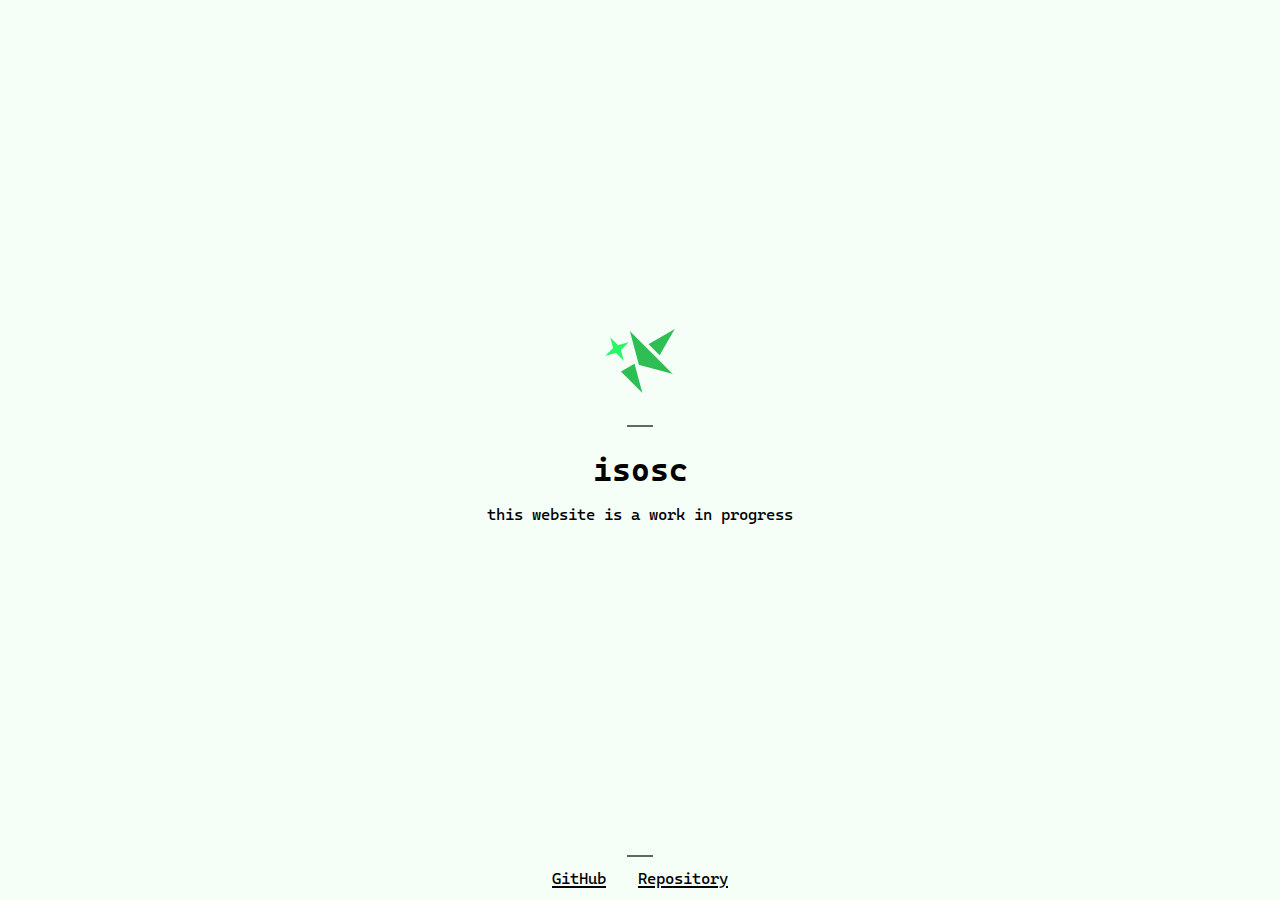
<file: index.html>
<!DOCTYPE html>
<html>
  <head>
    <title>404 | isosc</title>
    <link
      rel="shortcut icon"
      href="assets/logo/backdrop-main.png"
      type="image/x-icon"
    />

    <link rel="stylesheet" href="/assets/style.css" />
    <link rel="stylesheet" href="/assets/cover.css" />

    <meta charset="utf-8" />
    <meta http-equiv="X-UA-Compatible" content="IE=edge" />
    <meta name="description" content="" />
    <meta name="viewport" content="width=device-width, initial-scale=1" />
  </head>
  <body>
    <main>
      <a href="/" class="none">
        <img
          src="/assets/logo/transparent.png"
          alt="isosc logo"
          id="cs-logo"
          draggable="false"
        />
      </a>
      <hr />
      <div>
        <h1>isosc</h1>
        <span>this website is a work in progress</span>
      </div>
    </main>
    <footer>
      <hr />
      <div id="footer-content">
        <a href="https://github.com/Isoscelestial/">GitHub</a>
        <a href="https://github.com/Isoscelestial/isoscelestial.github.io/"
          >Repository</a
        >
      </div>
    </footer>
    <script src="" async defer></script>
  </body>
</html>
</file>
<file: assets/style.css>
:root {
  --footer-bg-color: white;
  --footer-text-color: black;
  --footer-hover-color: var(--footer-text-color);

  --thm-l-accent: #f5fff8;
  --thm-l-background-primary: #fff;
  --thm-l-background-secondary: #f6f7f8;
  --thm-l-background-tertiary: #e8eaeb;
  --thm-l-background-primary-hover: #efefef;
  --thm-l-background-secondary-hover: #dedddf;
  --thm-l-background-tertiary-hover: #d4d6d8;
  --thm-l-background-modifier-hover: #cccccc80;
  --thm-l-border-primary: #ccc;
  --thm-l-border-secondary: #aaa;
  --thm-l-text-primary: #444;
  --thm-l-text-secondary: #666;
  --thm-l-text-tertiary: #aaa;
  --thm-l-modal-backdrop: #444444a0;
  --thm-l-shadow: rgba(192, 192, 192, 0.5);

  --thm-d-accent: #f5fff8;
  --thm-d-background-primary: #1d1d1d;
  --thm-d-background-secondary: #262626;
  --thm-d-background-tertiary: #323232;
  --thm-d-background-primary-hover: #222222;
  --thm-d-background-secondary-hover: #303030;
  --thm-d-background-tertiary-hover: #444444;
  --thm-d-background-modifier-hover: #44444480;
  --thm-d-border-primary: #444444;
  --thm-d-border-secondary: #3a3a3a;
  --thm-d-text-primary: #eee;
  --thm-d-text-secondary: #aaa;
  --thm-d-text-tertiary: #666;
  --thm-d-modal-backdrop: #0a0a0aa0;
  --thm-d-shadow: rgba(0, 0, 0, 0.5);
}

@font-face {
  font-family: "Cascadia Mono";
  src: local("Cascadia Mono"), url(/assets/fonts/CascadiaMono.ttf);
}

body,
h1,
h2,
h3,
h4,
h5,
h6,
p,
blockquote,
pre,
hr,
dl,
dd,
ol,
ul,
figure {
  margin: 0;
  padding: 0;
}

/* --- */

.stop-transitions * {
  transition: none !important;
}

/* --- INNER DIV CLASS --- */

.inner {
  max-width: 1280px;
  margin-inline: auto;
  padding: 0 16px;
}

/* --- */

footer {
  display: flex;
  align-items: center;
  justify-content: center;
  flex-direction: column;

  padding-bottom: 12px;

  text-align: center;

  background-color: var(--footer-bg-color);
}

#footer-content {
  display: flex;
  align-items: center;
  justify-content: center;

  flex-direction: row;
  flex-wrap: wrap;

  row-gap: 16px;

  text-align: center;
}

#footer-content * {
  margin-inline: 16px;
}

/* --- */

footer hr {
  width: 24px;

  border: solid var(--footer-text-color) 0.7px;
  opacity: 0.6;

  margin-bottom: 12px;
  transition: width 0.2s, border-color 0.2s;
}

footer:hover hr {
  border-color: var(--footer-hover-color);

  width: 192px;
  transition: width 0.2s;
}

/* --- */

footer a:link {
  text-decoration: underline;
  text-underline-offset: 2.25px;
  text-decoration-thickness: 1.5px;

  color: var(--footer-text-color);
  background-color: none;
  transition: background-color 0.2s, color 0.2s;
}

footer a:visited {
  color: var(--footer-text-color);
}

footer a:hover {
  text-decoration: none;

  color: var(--footer-bg-color);
  background-color: var(--footer-text-color);
  transition: background-color 0.2s, color 0.2s;
}

/* --- */

footer:hover a:link {
  color: var(--footer-hover-color);
}

footer:hover a:visited {
  color: var(--footer-hover-color);
}

footer:hover a:hover {
  color: var(--footer-bg-color);
  background-color: var(--footer-hover-color);
}
</file>
<file: assets/cover.css>
:root {
  --accent: var(--thm-l-accent);

  --footer-bg-color: var(--accent);
  --footer-text-color: black;
}

body {
  display: flex;
  flex-direction: column;

  min-height: 100vh;
  min-height: 100dvh;

  font-family: "Cascadia Mono", monospace;

  background-color: var(--accent);
  color: black;

  user-select: none;
  overscroll-behavior-y: none;
}

/* --- */

h1 {
  margin-bottom: 16px;
  line-height: initial;
}

hr {
  width: 24px;

  border: solid black 0.7px;
  opacity: 0.6;
}

footer {
  margin-top: 32px;
}

/* --- */

a:link {
  text-decoration: underline;
  text-underline-offset: 2.25px;
  text-decoration-thickness: 1.5px;

  color: white;
  background-color: none;
  transition: background-color 0.2s, color 0.2s;
}

a:visited {
  color: inherit;
}

a:hover {
  text-decoration: none;

  color: var(--accent);
  color: var(--accent);
  background-color: black;
  transition: background-color 0.2s, color 0.2s;
}

a:link.none {
  text-decoration: none;
  text-underline-offset: inherit;
  text-decoration-thickness: inherit;

  color: inherit;
  background-color: inherit;
  transition: none;
}

a:hover.none {
  color: inherit;
  background-color: inherit;
  transition: none;
}

a img {
  display: block;
}

/*  */

main {
  display: flex;
  align-items: center;
  justify-content: center;
  flex-direction: column;

  flex: 1 0;

  text-align: center;
  line-height: 1.1lh;

  padding-inline: 8px;
}

#cs-logo {
  width: 128px;
}

main hr {
  margin-bottom: 24px;
}
</file>
